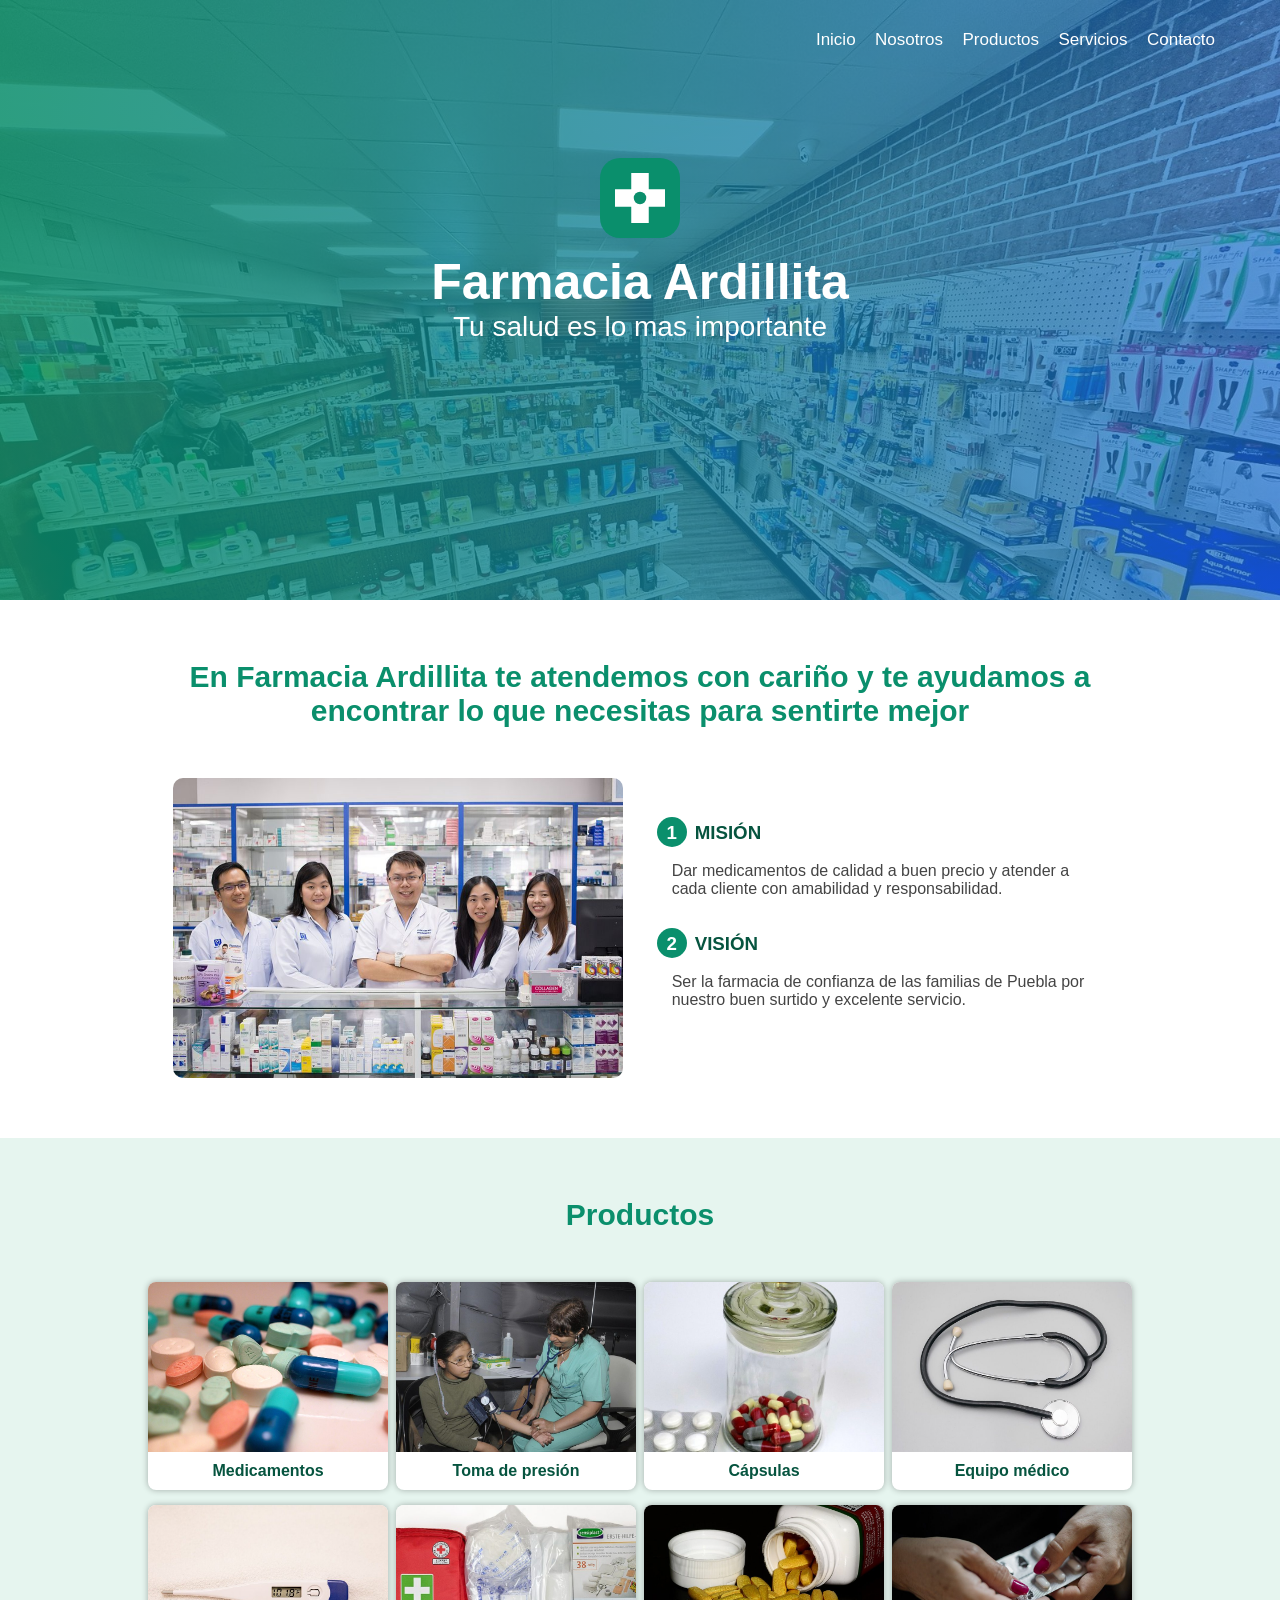
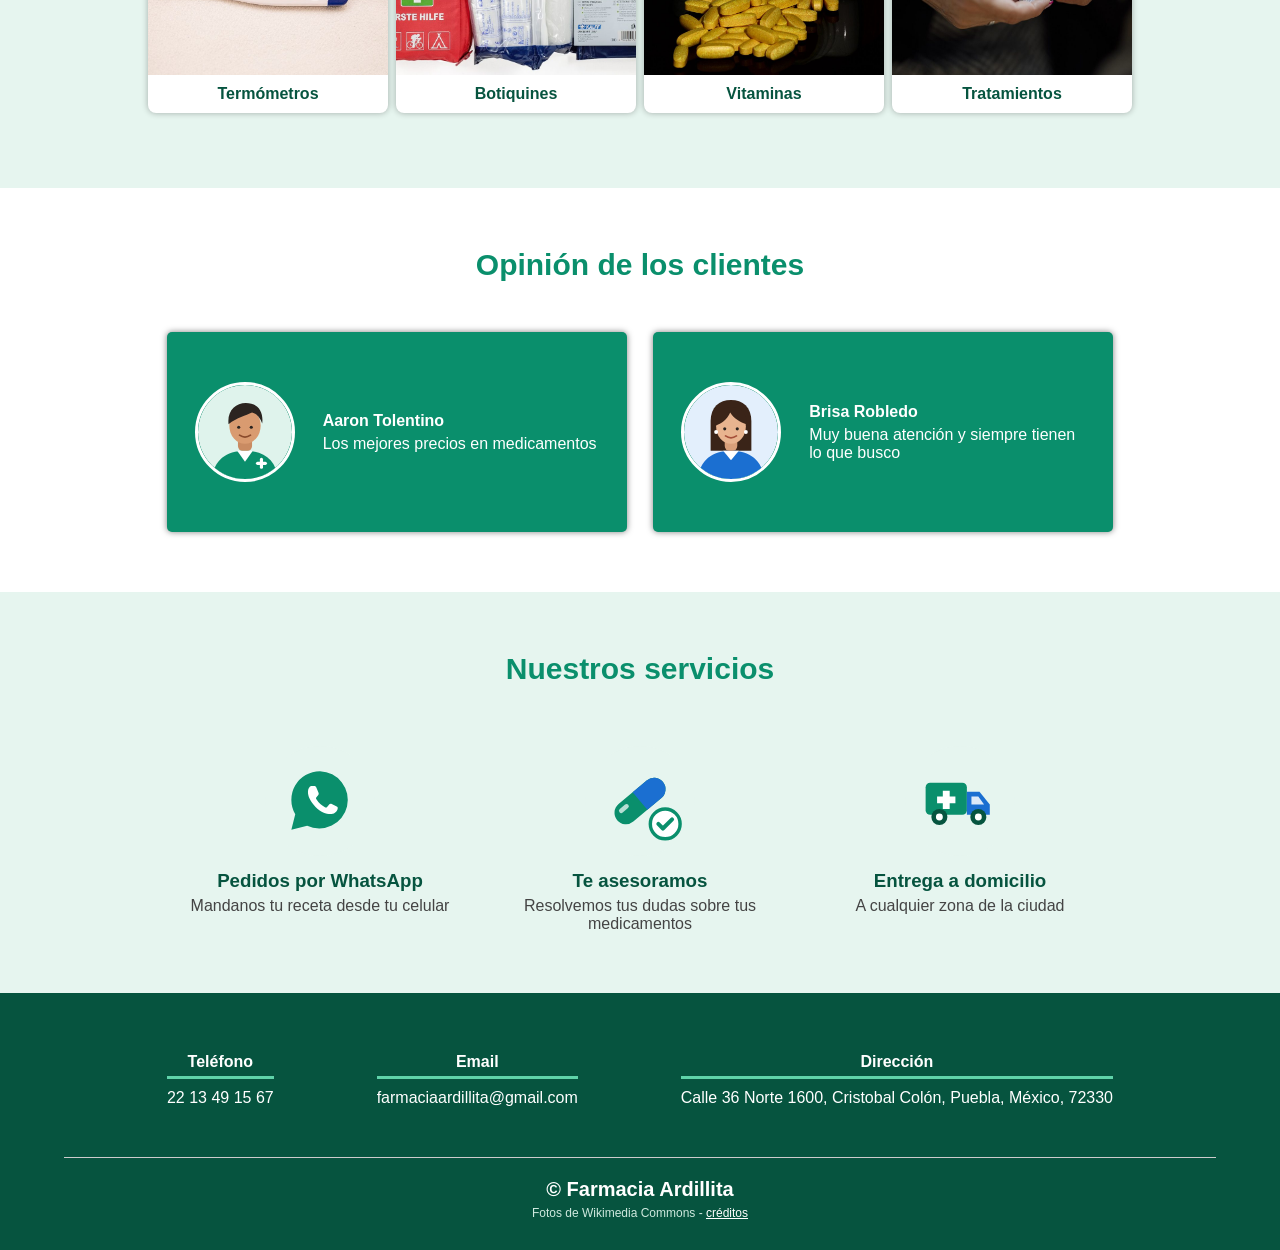
<file: index.html>
<!DOCTYPE html>
<html lang="es">
<head>
<meta charset="utf-8">
<meta name="viewport" content="width=device-width, initial-scale=1">
<meta name="author" content="Farmacia Ardillita">
<meta name="description" content="Farmacia con medicamentos, vitaminas y entrega a domicilio en Puebla">
<meta name="keywords" content="farmacia, medicamentos, genericos, vitaminas, botiquin, presion, entrega a domicilio">
<title>Farmacia Ardillita</title>
<link rel="shortcut icon" href="img/favicon.svg">
<link rel="stylesheet" href="css/estilo1.css">
</head>
<!-- pagina de la farmacia: header, nav, secciones y footer -->
<body>

<header>
<nav>
<a href="#">Inicio</a>
<a href="#Acerca">Nosotros</a>
<a href="#porta">Productos</a>
<a href="#servicios">Servicios</a>
<a href="#contacto">Contacto</a>
</nav>
<section class="textos-header">
<img class="logo" src="img/logo-cruz.svg" alt="logo">
<h1>Farmacia Ardillita</h1>
<h2>Tu salud es lo mas importante</h2>
</section>
</header>

<main>

<section id="Acerca" class="contenedor sobre-nosotros">
<h2 class="titulo">En Farmacia Ardillita te atendemos con cariño y te ayudamos a encontrar lo que necesitas para sentirte mejor</h2>
<div class="contenedor-sobre-nosotros">
<img class="imagen-acercade" src="img/equipo-farmaceutico.jpg" alt="nuestro equipo">
<div class="contenido-textos">
<h3><span>1</span>MISIÓN</h3>
<p>Dar medicamentos de calidad a buen precio y atender a cada cliente con amabilidad y responsabilidad.</p>
<h3><span>2</span>VISIÓN</h3>
<p>Ser la farmacia de confianza de las familias de Puebla por nuestro buen surtido y excelente servicio.</p>
</div>
</div>
</section>

<section id="porta" class="portafolio">
<div class="contenedor">
<h2 class="titulo">Productos</h2>
<div class="galeria-port">

<div class="imagen-port">
<img src="img/medicamentos.jpg" alt="medicamentos">
<p>Medicamentos</p>
</div>

<div class="imagen-port">
<img src="img/presion-arterial.jpg" alt="presion">
<p>Toma de presión</p>
</div>

<div class="imagen-port">
<img src="img/capsulas.jpg" alt="capsulas">
<p>Cápsulas</p>
</div>

<div class="imagen-port">
<img src="img/estetoscopio.jpg" alt="estetoscopio">
<p>Equipo médico</p>
</div>

<div class="imagen-port">
<img src="img/termometro.jpg" alt="termometro">
<p>Termómetros</p>
</div>

<div class="imagen-port">
<img src="img/botiquin.jpg" alt="botiquin">
<p>Botiquines</p>
</div>

<div class="imagen-port">
<img src="img/vitaminas.jpg" alt="vitaminas">
<p>Vitaminas</p>
</div>

<div class="imagen-port">
<img src="img/tratamiento.jpg" alt="pastillas">
<p>Tratamientos</p>
</div>

</div>
</div>
</section>
</main>

<section class="clientes contenedor">
<h2 class="titulo">Opinión de los clientes</h2>
<div class="cards">
<div class="card">
<img src="img/avatar-hombre.svg" alt="">
<div class="contenido-texto-card">
<h4>Aaron Tolentino</h4>
<p>Los mejores precios en medicamentos</p>
</div>
</div>
<div class="card">
<img src="img/avatar-mujer.svg" alt="">
<div class="contenido-texto-card">
<h4>Brisa Robledo</h4>
<p>Muy buena atención y siempre tienen lo que busco</p>
</div>
</div>
</div>
</section>

<section id="servicios" class="acerca-servicios">
<div class="contenedor">
<h2 class="titulo">Nuestros servicios</h2>
<div class="servicio-cont">
<div class="servicio-ind">
<img src="img/icono-whatsapp.svg" alt="">
<h3>Pedidos por WhatsApp</h3>
<p>Mandanos tu receta desde tu celular</p>
</div>
<div class="servicio-ind">
<img src="img/icono-asesoria.svg" alt="">
<h3>Te asesoramos</h3>
<p>Resolvemos tus dudas sobre tus medicamentos</p>
</div>
<div class="servicio-ind">
<img src="img/icono-domicilio.svg" alt="">
<h3>Entrega a domicilio</h3>
<p>A cualquier zona de la ciudad</p>
</div>
</div>
</div>
</section>

<footer id="contacto">
<div class="contenedor-footer">
<div class="content-foo">
<h4>Teléfono</h4>
<p>22 13 49 15 67</p>
</div>
<div class="content-foo">
<h4>Email</h4>
<p>farmaciaardillita@gmail.com</p>
</div>
<div class="content-foo">
<h4>Dirección</h4>
<p>Calle 36 Norte 1600, Cristobal Colón, Puebla, México, 72330</p>
</div>
</div>
<h2 class="titulo-final">&copy; Farmacia Ardillita</h2>
<p class="creditos">Fotos de Wikimedia Commons - <a href="creditos.html">créditos</a></p>
</footer>

</body>
</html>
</file>
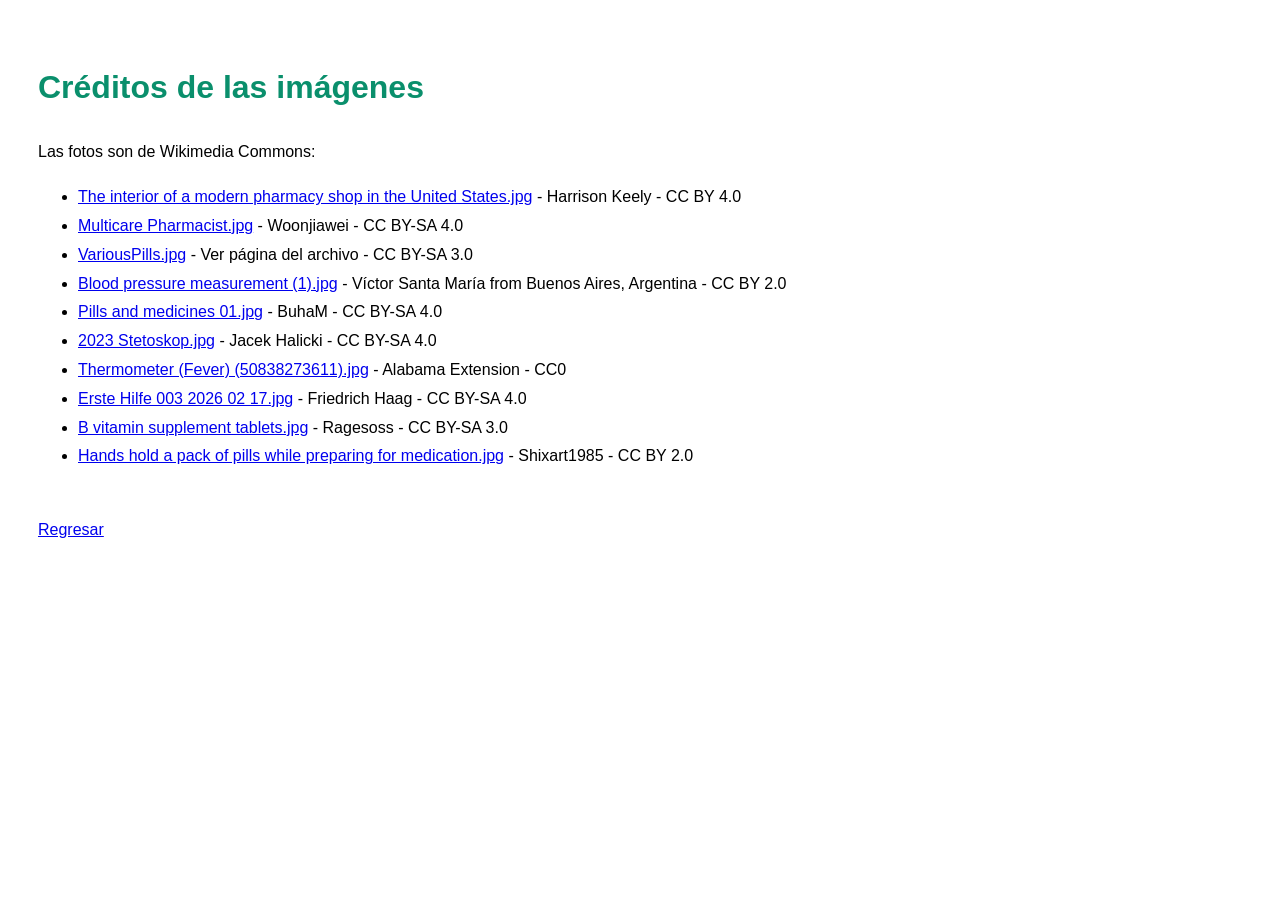
<file: creditos.html>
<!DOCTYPE html>
<html lang="es">
<head>
<meta charset="utf-8">
<title>Créditos - Farmacia Ardillita</title>
<link rel="shortcut icon" href="img/favicon.svg">
</head>
<body style="font-family: Arial, sans-serif; padding: 30px; line-height: 1.8;">
<h1 style="color: #0a8f6c;">Créditos de las imágenes</h1>
<p>Las fotos son de Wikimedia Commons:</p>
<ul>
<li><a href="https://commons.wikimedia.org/wiki/File:The_interior_of_a_modern_pharmacy_shop_in_the_United_States.jpg">The interior of a modern pharmacy shop in the United States.jpg</a> - Harrison Keely - CC BY 4.0</li>
<li><a href="https://commons.wikimedia.org/wiki/File:Multicare_Pharmacist.jpg">Multicare Pharmacist.jpg</a> - Woonjiawei - CC BY-SA 4.0</li>
<li><a href="https://commons.wikimedia.org/wiki/File:VariousPills.jpg">VariousPills.jpg</a> - Ver página del archivo - CC BY-SA 3.0</li>
<li><a href="https://commons.wikimedia.org/wiki/File:Blood_pressure_measurement_(1).jpg">Blood pressure measurement (1).jpg</a> - Víctor Santa María from Buenos Aires, Argentina - CC BY 2.0</li>
<li><a href="https://commons.wikimedia.org/wiki/File:Pills_and_medicines_01.jpg">Pills and medicines 01.jpg</a> - BuhaM - CC BY-SA 4.0</li>
<li><a href="https://commons.wikimedia.org/wiki/File:2023_Stetoskop.jpg">2023 Stetoskop.jpg</a> - Jacek Halicki - CC BY-SA 4.0</li>
<li><a href="https://commons.wikimedia.org/wiki/File:Thermometer_(Fever)_(50838273611).jpg">Thermometer (Fever) (50838273611).jpg</a> - Alabama Extension - CC0</li>
<li><a href="https://commons.wikimedia.org/wiki/File:Erste_Hilfe_003_2026_02_17.jpg">Erste Hilfe 003 2026 02 17.jpg</a> - Friedrich Haag - CC BY-SA 4.0</li>
<li><a href="https://commons.wikimedia.org/wiki/File:B_vitamin_supplement_tablets.jpg">B vitamin supplement tablets.jpg</a> - Ragesoss - CC BY-SA 3.0</li>
<li><a href="https://commons.wikimedia.org/wiki/File:Hands_hold_a_pack_of_pills_while_preparing_for_medication.jpg">Hands hold a pack of pills while preparing for medication.jpg</a> - Shixart1985 - CC BY 2.0</li>
</ul>
<br>
<a href="index.html">Regresar</a>
</body>
</html>
</file>
<file: css/estilo1.css>
*{
    margin: 0;
    padding: 0;
    box-sizing: border-box; /* para que el padding no haga mas grandes las cajas */
}

body{
    font-family: Arial, sans-serif;
}

.contenedor{
    padding: 60px 0; /* espacio arriba y abajo */
    width: 90%;
    max-width: 1000px;
    margin: auto; /* centrar */
}

.titulo{
    color: #0a8f6c;
    font-size: 30px;
    text-align: center;
    margin-bottom: 50px;
}

/* HEADER */
header{
    width: 100%;
    height: 600px;
    background: #0a8f6c;
    background: linear-gradient(to right, rgba(10, 143, 108, 0.85), rgba(27, 111, 209, 0.7)), url(../img/farmacia-interior.jpg);
    background-attachment: fixed; /* la imagen no se mueve */
    background-size: cover;
}

/* NAVEGACION */
nav{
    text-align: right;
    padding: 30px 50px 0 0;
}

nav a{
    color: white;
    text-decoration: none;
    margin-right: 15px;
    font-size: 17px;
}

nav a:hover{
    text-decoration: underline;
}

/* TEXTOS DEL HEADER */
.textos-header{
    display: flex;
    height: 400px;
    align-items: center;
    justify-content: center;
    flex-direction: column;
    text-align: center;
}

.logo{
    width: 80px;
    margin-bottom: 15px;
}

.textos-header h1{
    font-size: 50px;
    color: white;
}

.textos-header h2{
    font-size: 28px;
    font-weight: normal;
    color: white;
}

/* ACERCA DE */
.contenedor-sobre-nosotros{
    display: flex;
    justify-content: space-evenly;
    align-items: center;
}

.imagen-acercade{
    width: 45%;
    border-radius: 10px;
}

.contenido-textos{
    width: 45%;
}

.contenido-textos h3{
    margin-bottom: 15px;
    color: #06543f;
}

.contenido-textos h3 span{
    background: #0a8f6c;
    color: white;
    border-radius: 50%;
    display: inline-block;
    text-align: center;
    width: 30px;
    height: 30px;
    padding-top: 5px;
    margin-right: 8px;
}

.contenido-textos p{
    padding: 0 0 30px 15px;
    color: #444;
}

/* GALERIA */
.portafolio{
    background: #e6f5ef;
}

.galeria-port{
    display: flex;
    justify-content: space-evenly;
    flex-wrap: wrap;
}

.imagen-port{
    width: 24%;
    margin-bottom: 15px;
    background: white;
    border-radius: 8px;
    overflow: hidden;
    box-shadow: 0 0 6px rgba(0,0,0,0.3);
}

.imagen-port img{
    width: 100%;
    height: 170px;
    object-fit: cover;
    display: block;
}

.imagen-port p{
    text-align: center;
    padding: 10px;
    color: #06543f;
    font-weight: bold;
}

/* TARJETAS DE CLIENTES */
.cards{
    display: flex;
    justify-content: space-evenly;
}

.card{
    background: #0a8f6c;
    display: flex;
    width: 46%;
    height: 200px;
    align-items: center;
    justify-content: space-evenly;
    border-radius: 5px;
    box-shadow: 0 0 6px rgba(0,0,0,0.5);
}

.card img{
    width: 100px;
    height: 100px;
    border: 3px solid white;
    border-radius: 50%;
}

.contenido-texto-card{
    width: 60%;
    color: white;
}

.contenido-texto-card p{
    padding-top: 5px;
}

/* SERVICIOS */
.acerca-servicios{
    background: #e6f5ef;
}

.servicio-cont{
    display: flex;
    justify-content: space-evenly;
}

.servicio-ind{
    width: 28%;
    text-align: center;
}

.servicio-ind img{
    width: 110px;
    margin: 10px 0;
}

.servicio-ind h3{
    color: #06543f;
    margin-bottom: 5px;
}

.servicio-ind p{
    color: #444;
}

/* FOOTER */
footer{
    background: #06543f;
    padding: 60px 0 30px 0;
}

.contenedor-footer{
    display: flex;
    width: 90%;
    justify-content: space-evenly;
    margin: auto;
    padding-bottom: 50px;
    border-bottom: 1px solid #ccc;
}

.content-foo{
    text-align: center;
}

.content-foo h4{
    color: white;
    border-bottom: 3px solid #5fd3a9;
    padding-bottom: 5px;
    margin-bottom: 10px;
}

.content-foo p{
    color: white;
}

.titulo-final{
    text-align: center;
    font-size: 20px;
    margin-top: 20px;
    color: white;
}

.creditos{
    text-align: center;
    font-size: 12px;
    color: #cfe9df;
    margin-top: 5px;
}

.creditos a{
    color: white;
}
</file>
